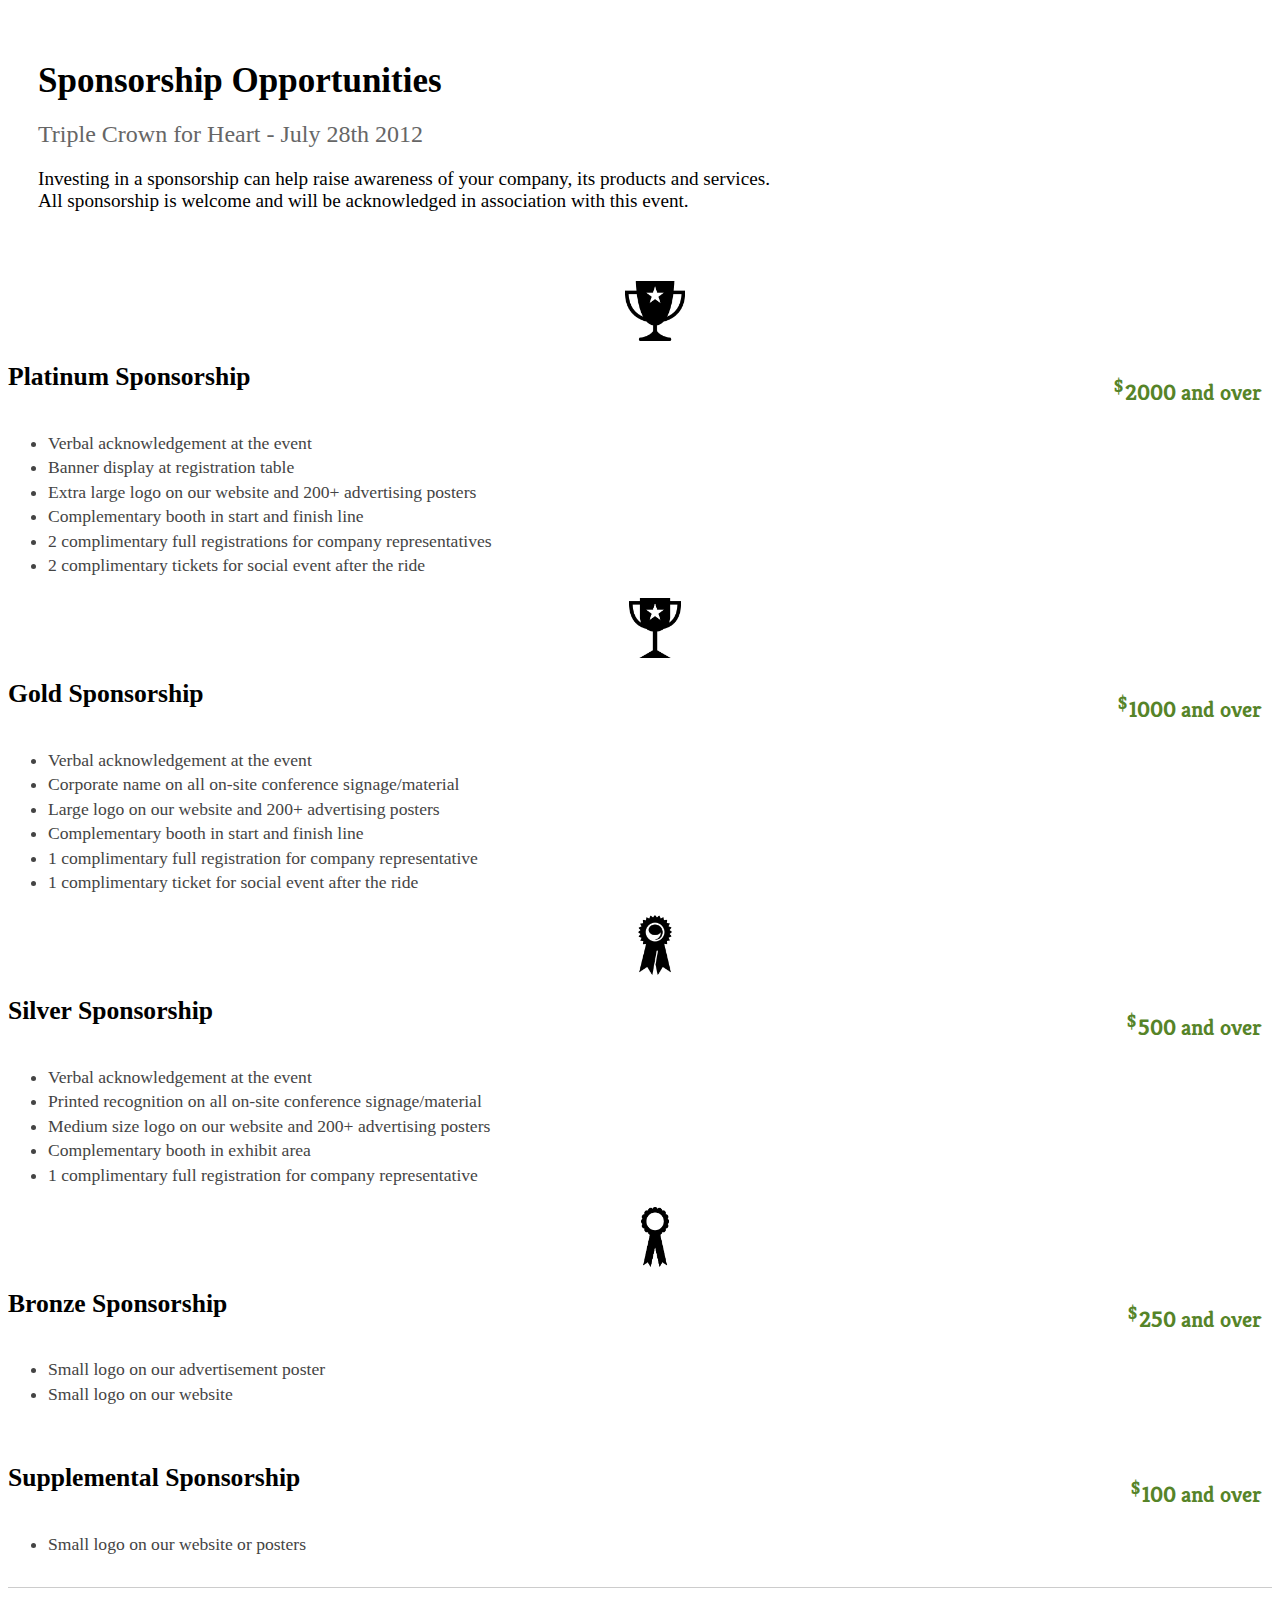
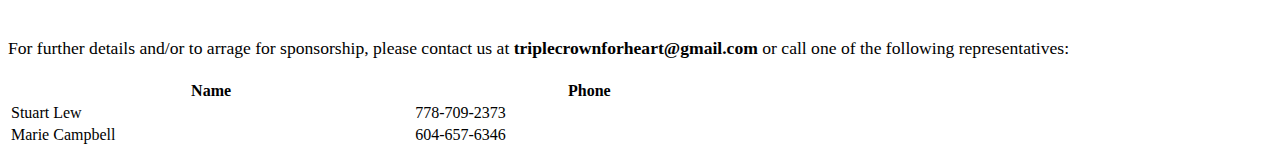
<file: static/sponsorship.html>
<!DOCTYPE html>
<html>
<head>
	<link rel="stylesheet" href="http://twitter.github.com/bootstrap/1.4.0/bootstrap.min.css">
    <link href='http://fonts.googleapis.com/css?family=Kreon:700' rel='stylesheet' type='text/css'>
	<style>
		body {
		}

		.row {
			margin-bottom: 5px;
		}
		img {
			max-width: 60px;
			max-height: 60px;
			margin: auto;
			margin-top: 20px;
			display: block;
			padding-left: 30px;
		}

		h2 {
			font-size: 1.6em;
		}
		ul {
			font-size: 1.1em;
		}
		ul li {
			padding-top: 0.1em;
			padding-bottom: 0.1em;
			color: #444;
		}

		.cost {
            font-family: Kreon, Lato;
            color: #568428;
            font-weight: bold;
            font-size: 1.4em;
            margin-top: 0.6em;
            margin-right: 10px;
            display: block;
            float: right;
        }
        .cost sup {
            font-weight: bold;
            font-size: 0.8em;
            top: -0.15em;
            margin-right: 0.1em;
        }

        .hero-unit {
        	padding: 30px;
        	background: none;
        	margin-bottom: 10px;
        }
        .hero-unit p {
        	font-size: 1.2em;
        }
        .hero-unit h1 {
        	font-size: 35px;
        	margin-bottom: 14px;
        }
        .hero-unit h2 {
        	font-size: 1.5em;
        	font-weight: 300;
        	color: #666;
        	margin-bottom: 5px;
        }

        .contact {
        	margin-top: 30px;
        	border-top: 1px solid #ccc;
        	padding-top: 30px;
        }
        .contact p {
        	font-size: 1.1em;
        	line-height: 1.5;
        }
        .contact table {
        	width: 60%;
        	margin-top: 10px;
        }
	</style>
</head>

<body>
	<div class="container">
		<div class="hero-unit">
			<h1>Sponsorship Opportunities</h1>
			<h2>Triple Crown for Heart - July 28th 2012</h2>
			<p>Investing in a sponsorship can help raise awareness of your company, its products and services.
			<br>
			All sponsorship is welcome and will be acknowledged in association with this event.</p>
		</div>

		<div class="row">
			<div class="span3">
				<img src="platinum.png">
			</div>
			<div class="span9">
				<span class="cost"><sup>$</sup>2000 and over</span>
				<h2>Platinum Sponsorship</h2>
				<div style="clear:both"></div>
				<ul>
					<li>Verbal acknowledgement at the event</li>
					<li>Banner display at registration table</li>
					<li>Extra large logo on our website and 200+ advertising posters</li>
					<li>Complementary booth in start and finish line</li>
					<li>2 complimentary full registrations for company representatives</li>
					<li>2 complimentary tickets for social event after the ride</li>
				</ul>
			</div>
		</div>
		<div class="row">
			<div class="span3">
				<img src="gold.png">
			</div>
			<div class="span9">
				<span class="cost"><sup>$</sup>1000 and over</span>
				<h2>Gold Sponsorship</h2>
				<div style="clear:both"></div>
				<ul>
					<li>Verbal acknowledgement at the event</li>
					<li>Corporate name on all on-site conference signage/material</li>
					<li>Large logo on our website and 200+ advertising posters</li>
					<li>Complementary booth in start and finish line</li>
					<li>1 complimentary full registration for company representative</li>
					<li>1 complimentary ticket for social event after the ride</li>
				</ul>
			</div>
		</div>
		<div class="row">
			<div class="span3">
				<img src="silver.png">
			</div>
			<div class="span9">
				<span class="cost"><sup>$</sup>500 and over</span>
				<h2>Silver Sponsorship</h2>
				<div style="clear:both"></div>
				<ul>
					<li>Verbal acknowledgement at the event</li>
					<li>Printed recognition on all on-site conference signage/material</li>
					<li>Medium size logo on our website and 200+ advertising posters</li>
					<li>Complementary booth in exhibit area</li>
					<li>1 complimentary full registration for company representative</li>
				</ul>
			</div>
		</div>
		<div class="row">
			<div class="span3">
				<img src="bronze.png">
			</div>
			<div class="span9">
				<span class="cost"><sup>$</sup>250 and over</span>
				<h2>Bronze Sponsorship</h2>
				<div style="clear:both"></div>
				<ul>
					<li>Small logo on our advertisement poster</li>
					<li>Small logo on our website</li>
				</ul>
			</div>
		</div>
		<div class="row">
			<div class="span3">
				<br>
			</div>
			<div class="span9">
				<span class="cost"><sup>$</sup>100 and over</span>
				<h2>Supplemental Sponsorship</h2>
				<div style="clear:both"></div>
				<ul>
					<li>Small logo on our website or posters</li>
				</ul>
			</div>
		</div>

		<div class="row contact">
			<div class="span10 offset3">
				<p>For further details and/or to arrage for sponsorship, please contact us at <strong>triplecrownforheart@gmail.com</strong> or call one of the following representatives:</p>
				
				<table>
					<thead>
						<tr>
							<th>Name</th>
							<th>Phone</th>
						</tr>
					</thead>
					<tbody>
						<tr>
							<td>Stuart Lew</td>
							<td>778-709-2373</td>
						</tr>
						<tr>
							<td>Marie Campbell</td>
							<td>604-657-6346</td>
						</tr>
					</tbody>
				</table>
			</div>
		</div>
    </div>
</body>

</html>
</file>
